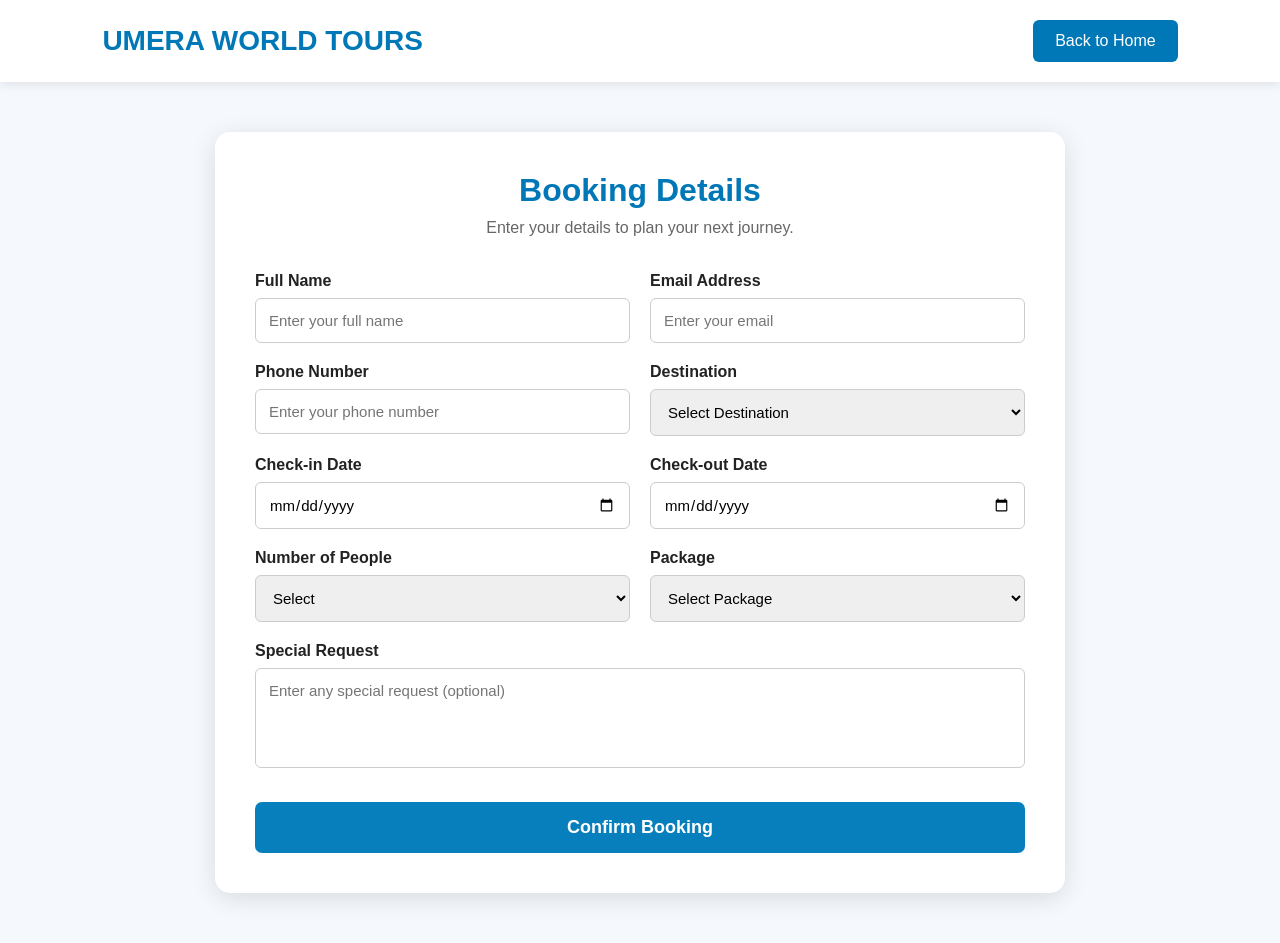
<file: tourly-master/booking.html>
<!DOCTYPE html>
<html lang="en">

<head>
    <meta charset="UTF-8">
    <meta name="viewport" content="width=device-width, initial-scale=1.0">

    <title>Book Your Trip - Umeira World Tours</title>

    <style>
        * {
            box-sizing: border-box;
            margin: 0;
            padding: 0;
            font-family: Arial, sans-serif;
        }

        body {
            background: #f5f8fc;
            color: #222;
        }

        /* HEADER */
        header {
            background: white;
            padding: 20px 8%;
            display: flex;
            justify-content: space-between;
            align-items: center;
            box-shadow: 0 2px 10px rgba(0, 0, 0, 0.1);
        }

        .logo {
            font-size: 28px;
            font-weight: bold;
            color: #0077b6;
        }

        .home-btn {
            text-decoration: none;
            background: #0077b6;
            color: white;
            padding: 12px 22px;
            border-radius: 6px;
        }

        .home-btn:hover {
            background: #005f8f;
        }

        /* BOOKING SECTION */
        .booking-section {
            min-height: 90vh;
            padding: 50px 20px;
        }

        .booking-container {
            max-width: 850px;
            margin: auto;
            background: white;
            padding: 40px;
            border-radius: 15px;
            box-shadow: 0 5px 25px rgba(0, 0, 0, 0.12);
        }

        .booking-title {
            text-align: center;
            margin-bottom: 10px;
            color: #0077b6;
            font-size: 32px;
        }

        .booking-subtitle {
            text-align: center;
            color: #666;
            margin-bottom: 35px;
        }

        .form-row {
            display: flex;
            gap: 20px;
            margin-bottom: 20px;
        }

        .form-group {
            flex: 1;
        }

        label {
            display: block;
            margin-bottom: 8px;
            font-weight: bold;
        }

        input,
        select,
        textarea {
            width: 100%;
            padding: 13px;
            border: 1px solid #ccc;
            border-radius: 6px;
            font-size: 15px;
        }

        textarea {
            height: 100px;
            resize: none;
        }

        .full-width {
            margin-bottom: 20px;
        }

        /* CONFIRM BOOKING BUTTON */
        .book-btn {
            width: 100%;
            padding: 15px;
            border: none;
            background: #087fbd;
            color: white;
            font-size: 18px;
            font-weight: bold;
            border-radius: 7px;
            cursor: pointer;
            margin-top: 10px;
        }

        .book-btn:hover {
            background: #005f8f;
        }

        /* CONFIRMATION BOX */
        .success-message {
            display: none;
            margin-top: 15px;
            padding: 18px 20px;
            background: #eaf4ff;
            border: 1px solid #b9d9f5;
            border-radius: 8px;
            color: #315b7d;
            text-align: center;
            font-size: 15px;
            line-height: 1.8;
        }

        .success-message strong {
            display: block;
            color: #087fbd;
            font-size: 18px;
            margin-bottom: 5px;
        }

        /* MOBILE */
        @media (max-width: 700px) {

            .form-row {
                flex-direction: column;
                gap: 20px;
            }

            .booking-container {
                padding: 25px;
            }

            header {
                padding: 15px 5%;
            }

            .logo {
                font-size: 22px;
            }
        }
    </style>
</head>


<body>

    <!-- HEADER -->

    <header>

        <div class="logo">
            UMERA WORLD TOURS
        </div>

        <a href="index.html" class="home-btn">
            Back to Home
        </a>

    </header>


    <!-- BOOKING FORM -->

    <section class="booking-section">

        <div class="booking-container">

            <h1 class="booking-title">
                Booking Details
            </h1>

            <p class="booking-subtitle">
                Enter your details to plan your next journey.
            </p>


            <form id="bookingForm">


                <!-- NAME -->

                <div class="form-row">

                    <div class="form-group">

                        <label for="name">
                            Full Name
                        </label>

                        <input
                            type="text"
                            id="name"
                            placeholder="Enter your full name"
                            required
                        >

                    </div>


                    <!-- EMAIL -->

                    <div class="form-group">

                        <label for="email">
                            Email Address
                        </label>

                        <input
                            type="email"
                            id="email"
                            placeholder="Enter your email"
                            required
                        >

                    </div>

                </div>


                <!-- PHONE + DESTINATION -->

                <div class="form-row">

                    <div class="form-group">

                        <label for="phone">
                            Phone Number
                        </label>

                        <input
                            type="tel"
                            id="phone"
                            placeholder="Enter your phone number"
                            required
                        >

                    </div>


                    <div class="form-group">

                        <label for="destination">
                            Destination
                        </label>

                        <select id="destination" required>

                            <option value="">
                                Select Destination
                            </option>

                            <option value="Bali">
                                Bali
                            </option>

                            <option value="Makkah">
                                Makkah
                            </option>

                            <option value="Karnataka">
                                Karnataka
                            </option>

                            <option value="Japan">
                                Japan
                            </option>

                            <option value="New York">
                                New York
                            </option>

                            <option value="Kashmir">
                                Kashmir
                            </option>

                            <option value="London">
                                London
                            </option>

                            <option value="Singapore">
                                Singapore
                            </option>

                            <option value="Maldives">
                                Maldives
                            </option>

                            <option value="Kerala">
                                Kerala
                            </option>

                            <option value="Mumbai">
                                Mumbai
                            </option>

                            <option value="Gujarat">
                                Gujarat
                            </option>

                        </select>

                    </div>

                </div>


                <!-- DATES -->

                <div class="form-row">

                    <div class="form-group">

                        <label for="checkin">
                            Check-in Date
                        </label>

                        <input
                            type="date"
                            id="checkin"
                            required
                        >

                    </div>


                    <div class="form-group">

                        <label for="checkout">
                            Check-out Date
                        </label>

                        <input
                            type="date"
                            id="checkout"
                            required
                        >

                    </div>

                </div>


                <!-- PEOPLE + PACKAGE -->

                <div class="form-row">

                    <div class="form-group">

                        <label for="people">
                            Number of People
                        </label>

                        <select id="people" required>

                            <option value="">
                                Select
                            </option>

                            <option value="1">
                                1 Person
                            </option>

                            <option value="2">
                                2 People
                            </option>

                            <option value="3">
                                3 People
                            </option>

                            <option value="4">
                                4 People
                            </option>

                            <option value="5">
                                5 People
                            </option>

                            <option value="6+">
                                6+ People
                            </option>

                        </select>

                    </div>


                    <div class="form-group">

                        <label for="package">
                            Package
                        </label>

                        <select id="package" required>

                            <option value="">
                                Select Package
                            </option>

                            <option value="Dubai Explorer - ₹65,000">
                                Dubai Explorer - ₹65,000
                            </option>

                            <option value="Paris Holiday - ₹45,000">
                                Paris Holiday - ₹45,000
                            </option>

                            <option value="Tokyo Adventure - ₹55,000">
                                Tokyo Adventure - ₹55,000
                            </option>

                        </select>

                    </div>

                </div>


                <!-- SPECIAL REQUEST -->

                <div class="full-width">

                    <label for="message">
                        Special Request
                    </label>

                    <textarea
                        id="message"
                        placeholder="Enter any special request (optional)"
                    ></textarea>

                </div>


                <!-- CONFIRM BOOKING -->

                <button
                    type="button"
                    class="book-btn"
                    onclick="showBookingMessage()"
                >
                    Confirm Booking
                </button>


                <!-- MESSAGE APPEARS HERE -->

                <div
                    id="successMessage"
                    class="success-message"
                ></div>


            </form>

        </div>

    </section>


    <!-- JAVASCRIPT -->

    <script>

        function showBookingMessage() {

            const name =
                document.getElementById("name").value.trim();

            const destination =
                document.getElementById("destination").value;

            const email =
                document.getElementById("email").value.trim();

            const phone =
                document.getElementById("phone").value.trim();

            const checkin =
                document.getElementById("checkin").value;

            const checkout =
                document.getElementById("checkout").value;

            const people =
                document.getElementById("people").value;

            const packageName =
                document.getElementById("package").value;


            /* Check details */

            if (
                name === "" ||
                email === "" ||
                phone === "" ||
                destination === "" ||
                checkin === "" ||
                checkout === "" ||
                people === "" ||
                packageName === ""
            ) {

                alert("Please fill in all the required details.");

                return;
            }


            /* Confirmation message */

            const successMessage =
                document.getElementById("successMessage");

            successMessage.innerHTML = `

                <strong>
                    Your Booking Has Been Confirmed!
                </strong>

                Thank you, ${name}.<br>

                Your journey to ${destination}
                has been successfully booked.<br>

                Thank you for choosing
                Umera World Tours.<br>

                <strong>
                    Enjoy your journey!
                </strong>

            `;

            successMessage.style.display = "block";

        }

    </script>

</body>

</html>
</file>
